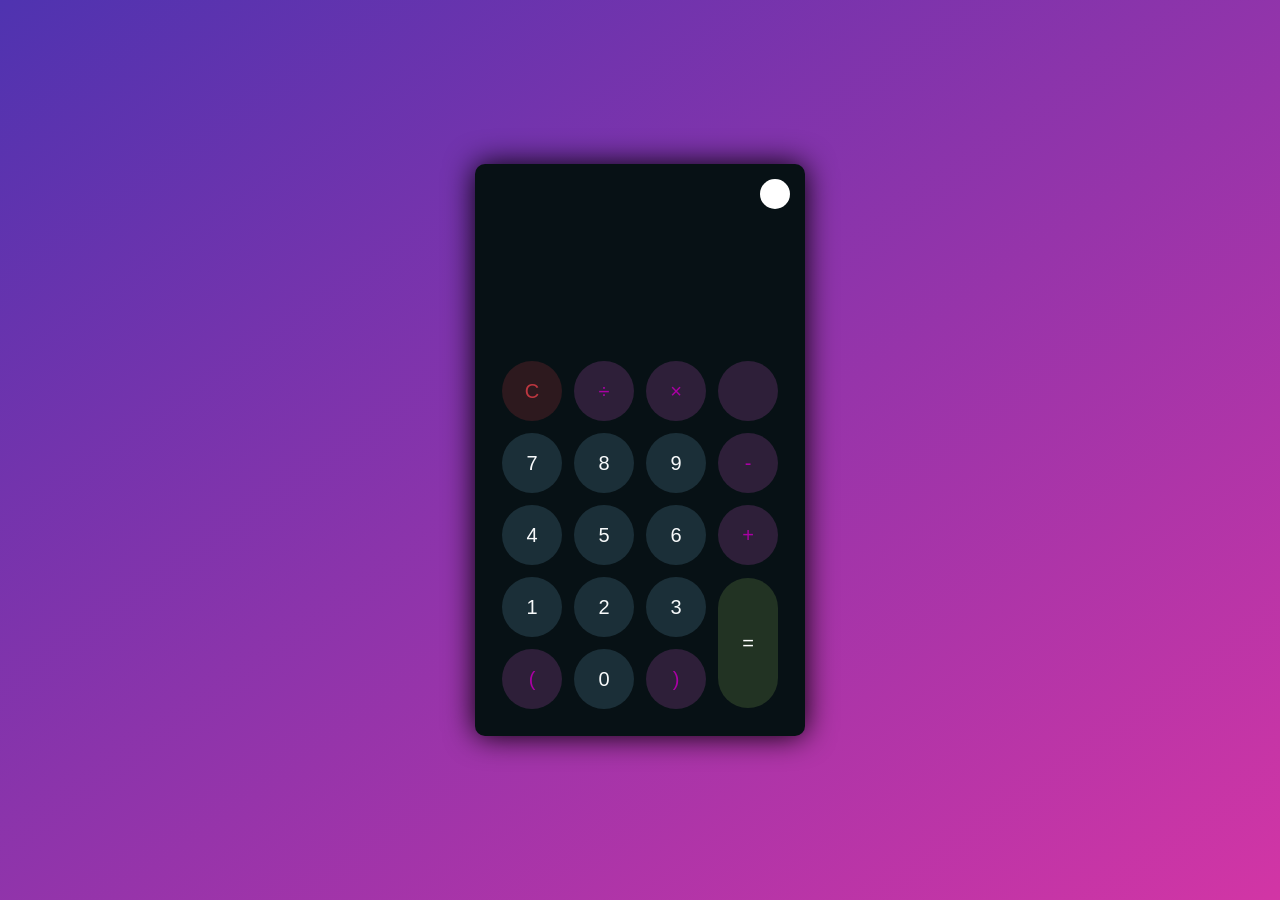
<file: index.html>
<!DOCTYPE html>
<html lang="pt-br">

<head>
    <meta charset="UTF-8">
    <meta http-equiv="X-UA-Compatible" content="IE=edge">
    <meta name="viewport" content="width=device-width, initial-scale=1.0">
    <link rel="stylesheet" href="style.css">
    <link rel="shortcut icon" href="calculadora.png" type="image/x-icon">
    <title>Calculadora com JS</title>
</head>

<body>
    <div class="container">
        <div class="calculator dark">
            <div class="theme-toggler active">
                <i class="toggler-icon"></i>
            </div>
            <div class="display-screen">
                <div id="display"></div>
            </div>
            <div class="buttons">
                <table>
                    <tr>
                        <td><button class="btn-operator" id="clear">C</button></td>
                        <td><button class="btn-operator" id="/">&divide;</button></td>
                        <td><button class="btn-operator" id="*">&times;</button></td>
                        <td><button class="btn-operator" id="backspace"></button></td>
                    </tr>
                    <tr>
                        <td><button class="btn-number" id="7">7</button></td>
                        <td><button class="btn-number" id="8">8</button></td>
                        <td><button class="btn-number" id="9">9</button></td>
                        <td><button class="btn-operator" id="-">-</button></td>
                    </tr>
                    <tr>
                        <td><button class="btn-number" id="4">4</button></td>
                        <td><button class="btn-number" id="5">5</button></td>
                        <td><button class="btn-number" id="6">6</button></td>
                        <td><button class="btn-operator" id="+">+</button></td>
                    </tr>
                    <tr>
                        <td><button class="btn-number" id="1">1</button></td>
                        <td><button class="btn-number" id="2">2</button></td>
                        <td><button class="btn-number" id="3">3</button></td>
                        <td rowspan="2"><button class="btn-equal" id="equal">=</button></td>
                    </tr>
                    <tr>
                        <td><button class="btn-operator" id="(">(</button></td>
                        <td><button class="btn-number" id="0">0</button></td>
                        <td><button class="btn-operator" id=")">)</button></td>
                    </tr>
                </table>
            </div>
        </div>
    </div>
    <script src="script.js"></script>
</body>

</html>
</file>
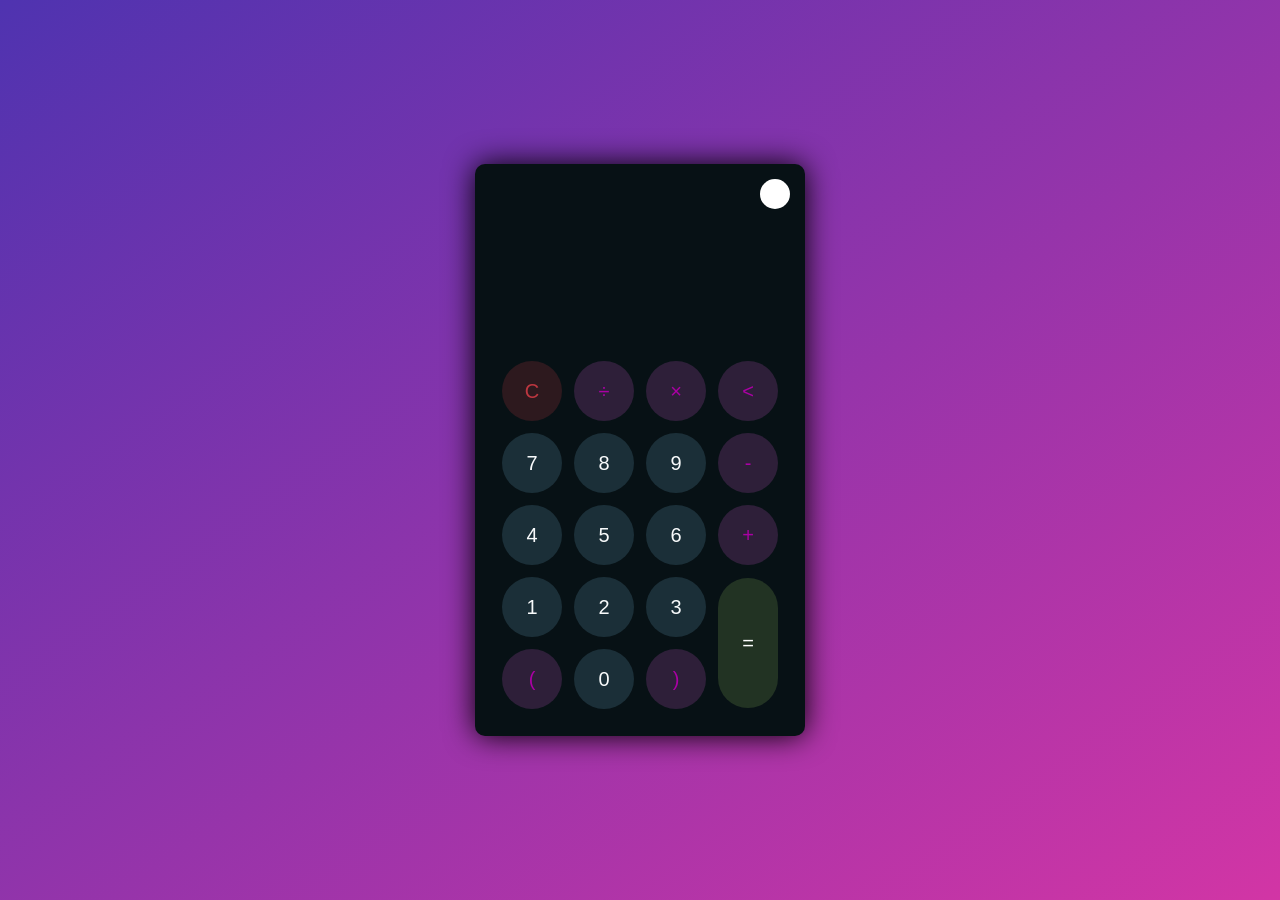
<file: Dark_and_Light_Themed_Calculator.io/index.html>
<!DOCTYPE html>
<html lang="en">
<head>
    <meta charset="UTF-8">
    <meta http-equiv="X-UA-Compatible" content="IE=edge">
    <meta name="viewport" content="width=device-width, initial-scale=1.0">
    <link rel="stylesheet" href="style.css">
    <title>Title</title>
</head>
<body>
    <div class="container">
        <div class="calculator dark">
            <div class="theme-toggler active">
                <i class="toggler-icon"></i>
            </div>
            <div class="display-screen">
                <div id="display"></div>
            </div>
            <div class="buttons">
                <table>
                    <tr>
                        <td><button class="btn-operator" id="clear">C</button></td>
                        <td><button class="btn-operator" id="/">&divide;</button></td>
                        <td><button class="btn-operator" id="*">&times;</button></td>
                        <td><button class="btn-operator" id="backspace"><</button></td>
                    </tr>
                    <tr>
                        <td><button class="btn-number" id="7">7</button></td>
                        <td><button class="btn-number" id="8">8</button></td>
                        <td><button class="btn-number" id="9">9</button></td>
                        <td><button class="btn-operator" id="-">-</button></td>
                    </tr>
                    <tr>
                        <td><button class="btn-number" id="4">4</button></td>
                        <td><button class="btn-number" id="5">5</button></td>
                        <td><button class="btn-number" id="6">6</button></td>
                        <td><button class="btn-operator" id="+">+</button></td>
                    </tr>
                    <tr>
                        <td><button class="btn-number" id="1">1</button></td>
                        <td><button class="btn-number" id="2">2</button></td>
                        <td><button class="btn-number" id="3">3</button></td>
                        <td rowspan="2"><button class="btn-equal" id="equal">=</button></td>
                    </tr>
                    <tr>
                        <td><button class="btn-operator" id="(">(</button></td>
                        <td><button class="btn-number" id="0">0</button></td>
                        <td><button class="btn-operator" id=")">)</button></td>
                    </tr>
                </table>
            </div>
        </div>
    </div>
    <script src="script.js"></script>
</body>
</html>
</file>
<file: style.css>
* {
    padding: 0;
    margin: 0;
    outline: 0;
    box-sizing: border-box;
    transition: all 0.5s ease;
}

body {
    font-family: sans-serif;
}

a {
    text-decoration: none;
    color: #fff;
}

body {
    background-image: linear-gradient(to bottom right, rgba(79, 51, 176, 1.0), rgba(210, 53, 165));
}

.container {
    height: 100vh;
    width: 100vw;
    display: grid;
    place-items: center;
}

.calculator {
    position: relative;
    height: auto;
    width: auto;
    padding: 20px;
    border-radius: 10px;
    box-shadow: 0 0 30px #000;
}

.theme-toggler {
    position: absolute;
    top: 30px;
    right: 30px;
    color: #fff;
    cursor: pointer;
    z-index: 1;
}

.theme-toggler.active {
    color: #333;
}

.theme-toggler.active::before {
    background-color: #fff;
}

.theme-toggler::before {
    content: '';
    height: 30px;
    width: 30px;
    position: absolute;
    top: 50%;
    transform: translate(-50%, -50%);
    border-radius: 50%;
    background-color: #333;
    z-index: -1;
}

#display {
    margin: 0 10px;
    height: 150px;
    width: auto;
    max-width: 270px;
    display: flex;
    align-items: flex-end;
    justify-content: flex-end;
    font-size: 30px;
    margin-bottom: 20px;
    overflow-x: scroll;
}

#display::-webkit-scrollbar {
    display: block;
    height: 3px;
}

button {
    height: 60px;
    width: 60px;
    border: 0;
    border-radius: 30px;
    margin: 5px;
    font-size: 20px;
    cursor: pointer;
    transition: all 200ms ease;
}

button:hover {
    transform: scale(1.1);
}

button#equal {
    height: 130px;
}

/* light theme */

.calculator {
    background-color: #fff;
}

.calculator #display {
    color: #0a1e23;
}

.calculator button#clear {
    background-color: #ffd5d8;
    color: #fc4552;
}

.calculator button.btn-number {
    background-color: #c3eaff;
    color: #000000;
}

.calculator button.btn-operator {
    background-color: #ffd0fb;
    color: #f967f3;
}

.calculator button.btn-equal {
    background-color: #adf9e7;
    color: #000;
}

/* dark theme */

.calculator.dark {
    background-color: #071115;
}

.calculator.dark #display {
    color: #f8fafb;
}

.calculator.dark button#clear {
    background-color: #2d191e;
    color: #bd3740;
}

.calculator.dark button.btn-number {
    background-color: #1b2f38;
    color: #f8fafb;
}

.calculator.dark button.btn-operator {
    background-color: #2e1f39;
    color: #aa00a4;
}

.calculator.dark button.btn-equal {
    background-color: #223323;
    color: #ffffff;
}
</file>
<file: Dark_and_Light_Themed_Calculator.io/style.css>
* {
    padding: 0;
    margin: 0;
    box-sizing: border-box;
    outline: 0;
    transition: all 0.5s ease;
}

body {
    font-family: sans-serif;
}

a {
    text-decoration: none;
    color: #fff;
}

body {
    background-image: linear-gradient( to bottom right, rgba(79,51,176,1.0),rgba(210,53,165));
}

.container {
    height: 100vh;
    width: 100vw;
    display: grid;
    place-items: center;
}

.calculator {
    position: relative;
    height: auto;
    width: auto;
    padding: 20px;
    border-radius: 10px;
    box-shadow: 0 0 30px #000;
}

.theme-toggler {
    position: absolute;
    top: 30px;
    right: 30px;
    color: #fff;
    cursor: pointer;
    z-index: 1;
}

.theme-toggler.active {
    color: #333;
}

.theme-toggler.active::before {
    background-color: #fff;
}

.theme-toggler::before {
    content: '';
    height: 30px;
    width: 30px;
    position: absolute;
    top: 50%;
    transform: translate(-50%, -50%);
    border-radius: 50%;
    background-color: #333;
    z-index: -1;
}

#display {
    margin: 0 10px;
    height: 150px;
    width: auto;
    max-width: 270px;
    display: flex;
    align-items: flex-end;
    justify-content: flex-end;
    font-size: 30px;
    margin-bottom: 20px;
    overflow-x: scroll;
  }

#display::-webkit-scrollbar {
    display: block;
    height: 3px;
}

button {
    height: 60px;
    width: 60px;
    border: 0;
    border-radius: 30px;
    margin: 5px;
    font-size: 20px;
    cursor: pointer;
    transition: all 200ms ease;
}

button:hover {
    transform: scale(1.1);
}

button#equal {
    height: 130px;
}

/* light theme */

.calculator {
    background-color: #fff;
}

.calculator #display {
    color: #0a1e23;
}

.calculator button#clear {
    background-color: #ffd5d8;
    color: #fc4552;
}

.calculator button.btn-number {
    background-color: #c3eaff;
    color: #000000;
}

.calculator button.btn-operator {
    background-color: #ffd0fb;
    color: #f967f3;
  }
  
  .calculator button.btn-equal {
    background-color: #adf9e7;
    color: #000;
  }

  /* dark theme */

  .calculator.dark {
    background-color: #071115;
  }

  .calculator.dark #display {
    color: #f8fafb;
  }

  .calculator.dark button#clear {
    background-color: #2d191e;
    color: #bd3740;
  }

  .calculator.dark button.btn-number {
    background-color: #1b2f38;
    color: #f8fafb;
  }

  .calculator.dark button.btn-operator {
    background-color: #2e1f39;
    color: #aa00a4;
  }
  
  .calculator.dark button.btn-equal {
    background-color: #223323;
    color: #ffffff;
  }
</file>
